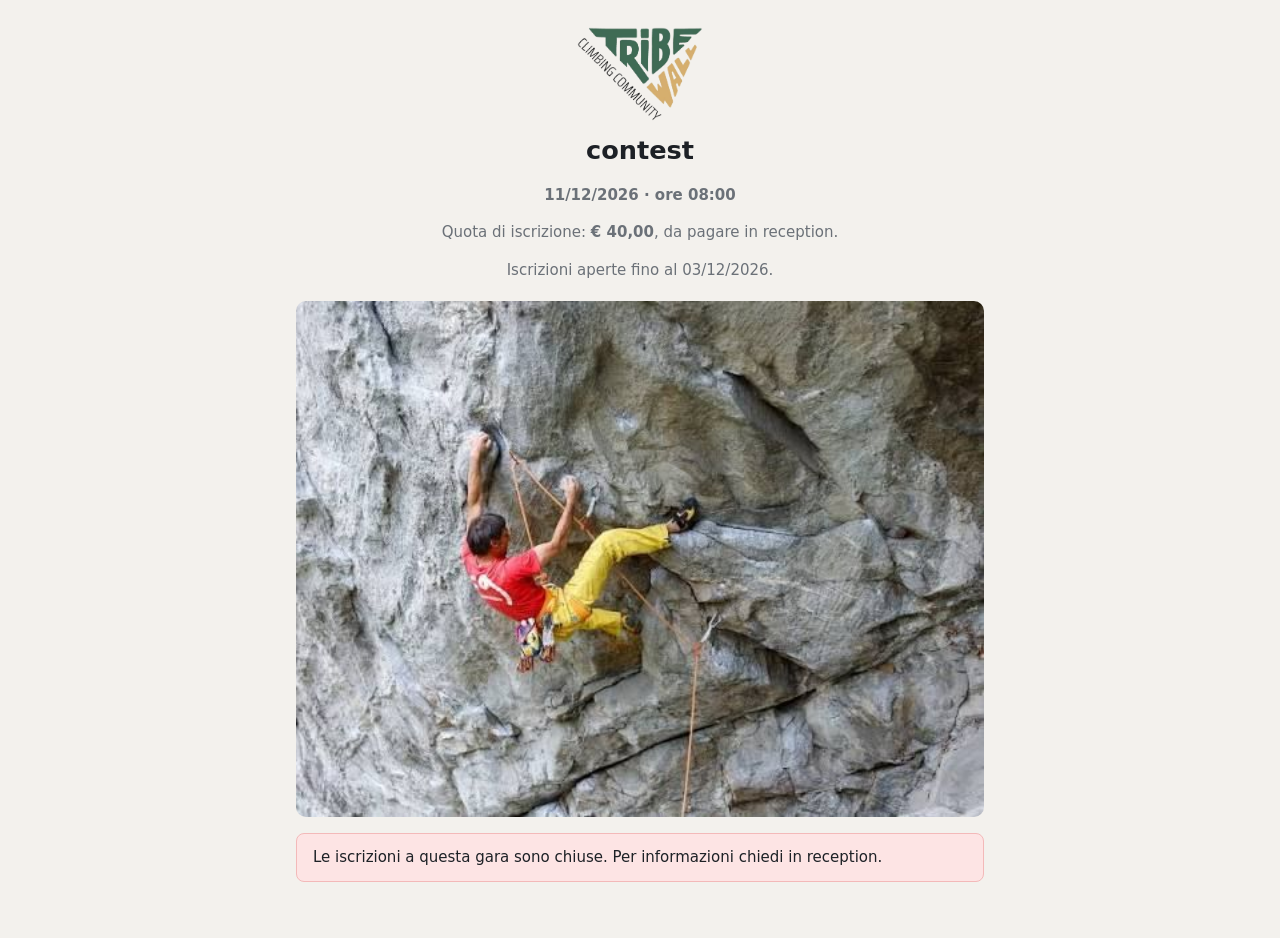
<file: gare/689e0087/index.html>
<!doctype html>
<html lang="it">
<head>
  <meta charset="utf-8">
  <meta name="viewport" content="width=device-width, initial-scale=1">
  <title>Iscrizione · contest · Tribe Wall</title>
  
  
  <link rel="icon" href="../../favicon.ico" sizes="16x16 24x24 32x32 48x48 64x64 256x256">
  
  <link rel="icon" type="image/png" sizes="32x32" href="../../icona-32.png">
  
  <link rel="icon" type="image/png" sizes="48x48" href="../../icona-48.png">
  
  <link rel="icon" type="image/png" sizes="64x64" href="../../icona-64.png">
  
  <link rel="icon" type="image/png" sizes="96x96" href="../../icona-96.png">
  
  <link rel="icon" type="image/png" sizes="128x128" href="../../icona-128.png">
  
  <link rel="icon" type="image/png" sizes="192x192" href="../../icona-192.png">
  
  <link rel="icon" type="image/png" sizes="256x256" href="../../icona-256.png">
  
  <link rel="apple-touch-icon" href="../../icona-180.png">
  
  <link rel="stylesheet" href="../../static/css/style.css">
</head>
<body class="public">
  
  
  

  <main class="narrow">
    
      
    
    
<header class="public-head">
  <img src="../../personalizza/logo.png" alt="Tribe Wall">
  <h1>contest</h1>
  <p><strong>11/12/2026 · ore 08:00</strong></p>
  <p>Quota di iscrizione: <strong>€ 40,00</strong>, da pagare in reception.</p>
  <p class="muted">Iscrizioni aperte fino al 03/12/2026.</p>
</header>
<img class="poster-public" src="locandina.jpg?v=1795607734" alt="Locandina di contest">


<p class="flash flash-error" id="tw-closed" hidden>Le iscrizioni a questa gara sono chiuse. Per informazioni chiedi in reception.</p>
<form class="card member-form" id="tw-signup" data-endpoint="https://formsubmit.co/ajax/salvatore.de.lucia2312@gmail.com" data-subject="Iscrizione online gara contest"
      data-until="2026-12-03">
  <input type="hidden" name="gara" value="689e0087">
  <div class="form-grid">
    <label>Nome *<input name="first_name" required autocomplete="given-name"></label>
    <label>Cognome *<input name="last_name" required autocomplete="family-name"></label>
    <label>Data di nascita *<input type="date" name="birth_date" required></label>
    <label>Codice fiscale<input name="tax_code" maxlength="16" autocapitalize="characters" placeholder="facoltativo"></label>
    <label>Email *<input type="email" name="email" required autocomplete="email"></label>
    <label>Telefono<input type="tel" name="phone" autocomplete="tel"></label>
    
    <label data-extra-label="Taglia maglia">Taglia maglia *
  
  
  <select name="x_q1" required><option value="">—</option><option >S</option><option >M</option><option >L</option><option >XL</option><option >XXL</option></select>
  
</label>
    
    <label data-extra-label="Forte?">Forte? *
  
  
  <select name="x_q2" required><option value="">—</option><option >Sì</option><option >No</option></select>
  
</label>
    
    <label class=span-2 data-extra-label="Residenza">Residenza
  
  
  <input name="x_q3" value="" maxlength="200" >
  
</label>
    
  </div>
  <p class="hint">Se sei già iscritto a Tribe Wall usa gli stessi dati che ci hai dato all'iscrizione: ti riconosciamo da soli.</p>
  <label class="check">
    <input type="checkbox" name="privacy_consent" value="1" required>
    <span>Ho letto l'<strong>informativa privacy</strong> e acconsento al trattamento dei miei dati personali ai sensi del Reg. UE 2016/679 (GDPR). *</span>
  </label>
  <p class="legal-links"><a href="../../static/documenti/privacy.pdf" target="_blank" rel="noopener">📄 Leggi l'informativa privacy</a></p>
  <div class="hp" aria-hidden="true"><label>Sito web<input name="_honey" tabindex="-1" autocomplete="off"></label></div>
  <p class="flash flash-error" id="tw-error" hidden></p>
  <div class="form-actions"><button class="btn btn-primary btn-block">Iscriviti alla gara</button></div>
  <p class="hint">* campi obbligatori. I dati vengono inviati a Tribe Wall tramite il servizio FormSubmit (formsubmit.co)
    e usati solo per l'iscrizione alla gara, come descritto nell'informativa privacy.</p>
</form>

  </main>
  
  <script src="../../static/js/documenti.js"></script>
  
<script>
(() => {
  const form = document.getElementById("tw-signup"), err = document.getElementById("tw-error");
  const today = new Date(Date.now() - new Date().getTimezoneOffset() * 60000).toISOString().slice(0, 10);
  if (form.dataset.until && today > form.dataset.until) {  // iscrizioni chiuse
    form.hidden = true;
    document.getElementById("tw-closed").hidden = false;
    return;
  }
  const button = form.querySelector(".form-actions button");
  const get = k => (form.elements[k] && form.elements[k].value || "").trim();
  form.addEventListener("submit", async e => {
    e.preventDefault();
    err.hidden = true;
    if (!form.reportValidity()) return;
    if (get("_honey")) { location.href = "grazie.html"; return; }  // campo trappola anti-spam
    const pairs = [...new FormData(form)].filter(([k]) => !k.startsWith("_"));
    const bytes = new TextEncoder().encode(JSON.stringify(pairs));
    let bin = "";
    bytes.forEach(b => bin += String.fromCharCode(b));
    const body = {
      _subject: `${form.dataset.subject} - ${get("first_name")} ${get("last_name")}`, _template: "table", _captcha: "false",
      "Gara": document.querySelector("h1").textContent, "Nome": get("first_name"), "Cognome": get("last_name"),
      "Data di nascita": get("birth_date"), "Email": get("email"), "Telefono": get("phone"),
      "Dati per il gestionale": "TWDATA:" + btoa(bin) + ":END",
    };
    // risposte alle domande in più anche in chiaro nell'email
    form.querySelectorAll("[data-extra-label]").forEach(l => { body[l.dataset.extraLabel] = l.querySelector("input, select").value; });
    button.disabled = true;
    button.textContent = "Invio in corso…";
    try {
      const r = await fetch(form.dataset.endpoint, {method: "POST", body: JSON.stringify(body),
        headers: {"Content-Type": "application/json", "Accept": "application/json"}});
      const j = await r.json().catch(() => ({}));
      if (!r.ok || String(j.success) === "false") throw new Error(j.message || `errore ${r.status}`);
      try { sessionStorage.setItem("tw_name", get("first_name")); } catch (x) {}
      location.href = "grazie.html";
    } catch (x) {
      err.textContent = `Invio non riuscito (${x.message}). Riprova tra qualche minuto o iscriviti in reception.`;
      err.hidden = false;
      button.disabled = false;
      button.textContent = "Iscriviti alla gara";
    }
  });
})();
</script>

</body>
</html>
</file>
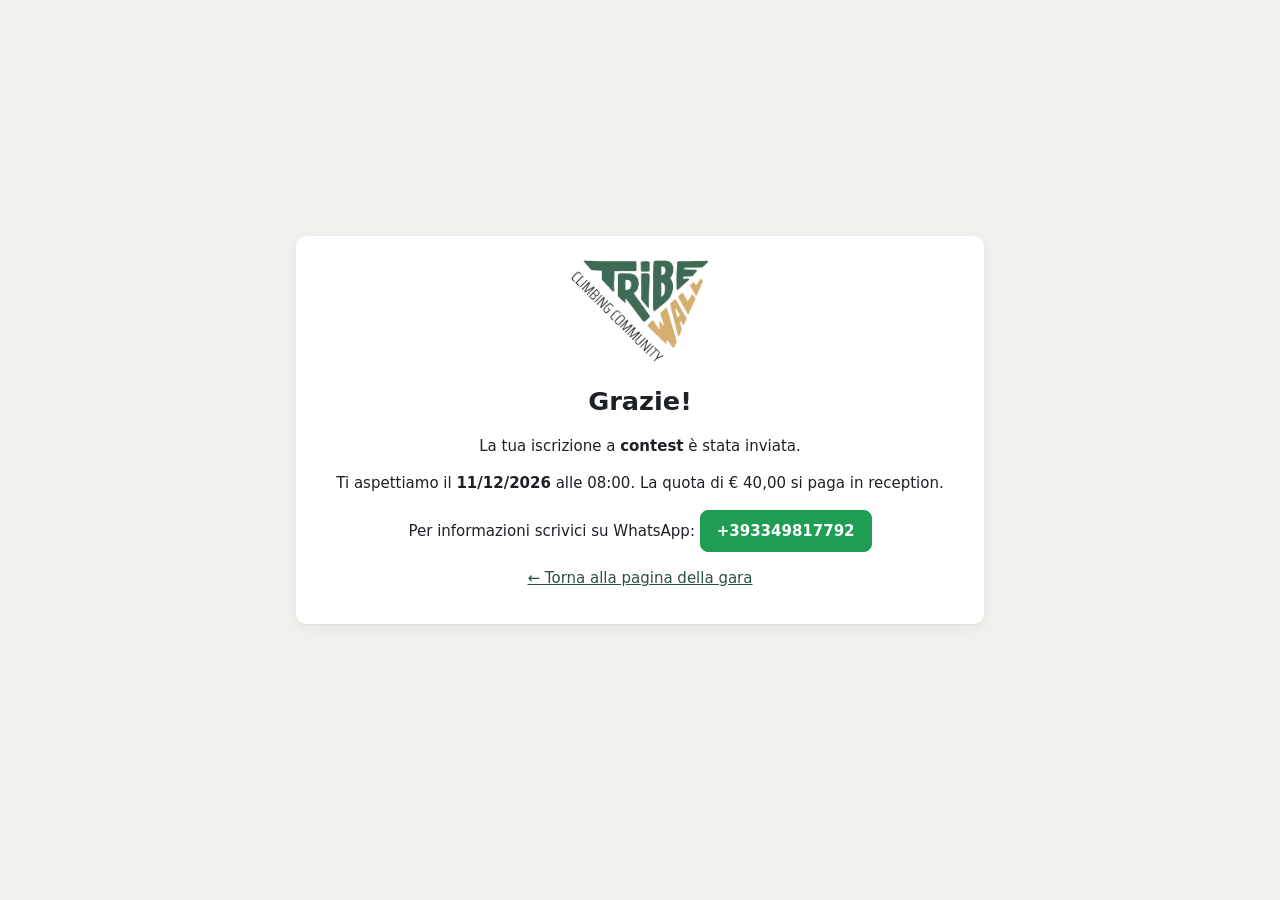
<file: gare/689e0087/grazie.html>
<!doctype html>
<html lang="it">
<head>
  <meta charset="utf-8">
  <meta name="viewport" content="width=device-width, initial-scale=1">
  <title>Iscrizione inviata · contest · Tribe Wall</title>
  
  
  <link rel="icon" href="../../favicon.ico" sizes="16x16 24x24 32x32 48x48 64x64 256x256">
  
  <link rel="icon" type="image/png" sizes="32x32" href="../../icona-32.png">
  
  <link rel="icon" type="image/png" sizes="48x48" href="../../icona-48.png">
  
  <link rel="icon" type="image/png" sizes="64x64" href="../../icona-64.png">
  
  <link rel="icon" type="image/png" sizes="96x96" href="../../icona-96.png">
  
  <link rel="icon" type="image/png" sizes="128x128" href="../../icona-128.png">
  
  <link rel="icon" type="image/png" sizes="192x192" href="../../icona-192.png">
  
  <link rel="icon" type="image/png" sizes="256x256" href="../../icona-256.png">
  
  <link rel="apple-touch-icon" href="../../icona-180.png">
  
  <link rel="stylesheet" href="../../static/css/style.css">
</head>
<body class="public">
  
  
  

  <main class="narrow center-page">
    
      
    
    
<div class="card done-card">
  <img class="login-logo" src="../../personalizza/logo.png" alt="Tribe Wall">
  <h1>Grazie<span id="tw-name"></span>!</h1>
  <script>try { const n = sessionStorage.getItem("tw_name"); if (n) document.getElementById("tw-name").textContent = " " + n; } catch (x) {}</script>
  <p>La tua iscrizione a <strong>contest</strong> è stata inviata.</p>
  <p>Ti aspettiamo il <strong>11/12/2026</strong> alle 08:00.
    La quota di € 40,00 si paga in reception.</p>
  <p>Per informazioni scrivici su WhatsApp:
     <a class="btn btn-whatsapp" href="https://wa.me/393349817792">+393349817792</a></p>
  <p><a href="index.html">← Torna alla pagina della gara</a></p>
</div>

  </main>
  
  <script src="../../static/js/documenti.js"></script>
  
</body>
</html>
</file>
<file: static/css/style.css>
/* Colori del marchio: da adattare quando arrivano i loghi definitivi */
:root {
  --brand: #3e6b55;
  --accent: #d6ad6c;
  --brand-dark: #2c4f3e;
  --ink: #1d2126;
  --bg: #f3f1ed;
  --surface: #ffffff;
  --muted: #6b7178;
  --line: #e2ded6;
  --ok: #1f9d55;
  --ok-bg: #e3f6eb;
  --warn: #8a6a00;
  --warn-strong: #f2c200;
  --warn-bg: #fff7c2;
  --err: #c62828;
  --err-bg: #fde4e4;
  --radius: 10px;
  --shadow: 0 1px 2px rgba(0,0,0,.05), 0 4px 14px rgba(0,0,0,.05);
}

* { box-sizing: border-box; }
[hidden] { display: none !important; }
html { -webkit-text-size-adjust: 100%; }
body {
  margin: 0;
  font: 15px/1.5 system-ui, -apple-system, "Segoe UI", Roboto, sans-serif;
  color: var(--ink);
  background: var(--bg);
}
a { color: var(--brand-dark); }
h1 { font-size: 1.6rem; margin: 0 0 .25rem; }
h2 { font-size: 1.05rem; margin: 0 0 .75rem; }
.muted { color: var(--muted); }
.small { font-size: .85rem; }
.mono { font-family: ui-monospace, Consolas, monospace; }
.upper { text-transform: uppercase; }
.text-danger { color: var(--err); font-weight: 600; }
.text-warning { color: var(--warn); font-weight: 600; }
.pre { white-space: pre-wrap; }
.right { text-align: right; }

/* --- layout --- */
.topbar {
  display: flex; align-items: center; gap: 1.5rem; flex-wrap: wrap;
  padding: .5rem 1.25rem; background: var(--surface); color: var(--ink);
  border-bottom: 3px solid var(--accent); box-shadow: var(--shadow);
}
.brand { display: flex; align-items: center; text-decoration: none; }
.brand img { height: 48px; width: auto; }
.brand span { position: absolute; left: -9999px; }  /* il nome Ã¨ giÃ  nel logo */
.topbar nav { display: flex; gap: .25rem; flex-wrap: wrap; }
.topbar .nav-side { margin-left: auto; }  /* solo Impostazioni ed Esci a destra */
.topbar nav a { color: var(--ink); text-decoration: none; padding: .45rem .75rem; border-radius: 8px; }
.topbar nav a:hover { background: #eef3f0; color: var(--brand-dark); }
.topbar nav a.active { background: var(--brand); color: #fff; font-weight: 600; }

.container { max-width: 1150px; margin: 0 auto; padding: 1.5rem 1rem 3rem; }
.container-wide { max-width: 1400px; margin: 0 auto; padding: 1.5rem 1rem; }
.container-full { padding: 1.5rem 1.25rem 3rem; }

/* --- panoramica generale --- */
.overview { display: grid; grid-template-columns: minmax(0, 5fr) minmax(0, 7fr); gap: 1rem; align-items: start; }
@media (max-width: 1000px) { .overview { grid-template-columns: 1fr; } }
.overview .grid-2 { grid-template-columns: repeat(auto-fit, minmax(min(100%, 320px), 1fr)); }
.today-head { display: flex; align-items: center; justify-content: space-between; gap: 1rem; margin-bottom: .5rem; }
.today-head h2 { margin: 0; }
.today-head input { width: auto; }
.today-count { font-size: 1.6rem; font-weight: 800; color: var(--brand-dark); }
.big-number { color: var(--muted); margin-bottom: .75rem; }
.big-number span { font-size: 2.6rem; font-weight: 800; color: var(--ink); line-height: 1; margin-right: .25rem; }

/* --- home: azioni rapide --- */
.quick-actions { display: grid; grid-template-columns: repeat(3, 1fr); gap: .6rem; margin-bottom: 1rem; }  /* 3 per fila */
@media (max-width: 600px) { .quick-actions { grid-template-columns: 1fr; } }
.quick {
  display: flex; align-items: center; justify-content: center; gap: .5rem; min-height: 54px; padding: .6rem .8rem;
  background: var(--surface); border: 1px solid var(--line); border-radius: 10px; box-shadow: var(--shadow);
  color: var(--ink); font: inherit; font-weight: 700; text-align: center; text-decoration: none; cursor: pointer;
}
.quick:hover { border-color: var(--brand); color: var(--brand-dark); }
.quick.active { background: var(--brand); border-color: var(--brand); color: #fff; }
.quick-alert { border-color: var(--warn-strong); background: var(--warn-bg); }
.quick-count { background: var(--warn-strong); color: #3d2f00; border-radius: 999px; padding: 0 .5rem; font-size: .85rem; }
body.sell-mode .scan-row input { outline: 3px solid var(--accent); }
.result-info { border-left-color: var(--brand); }
.result-info .result-title { font-size: 1.6rem; color: var(--brand-dark); }
.narrow { max-width: 720px; margin: 0 auto; padding: 1.5rem 1rem 3rem; }
.center-page { min-height: 100vh; display: flex; flex-direction: column; justify-content: center; }

.page-head { display: flex; align-items: flex-start; justify-content: space-between; gap: 1rem; flex-wrap: wrap; margin-bottom: 1.25rem; }
.page-head h1 { display: inline-block; margin-right: .5rem; }
.actions { display: flex; gap: .5rem; flex-wrap: wrap; align-items: center; }
.actions form { margin: 0; }

.card { background: var(--surface); border-radius: var(--radius); box-shadow: var(--shadow); padding: 1.25rem; margin-bottom: 1rem; }
.grid-2 { display: grid; grid-template-columns: repeat(auto-fit, minmax(min(100%, 440px), 1fr)); gap: 1rem; align-items: start; }
.grid-2 > .card { margin-bottom: 0; }
.grid-2 + .grid-2 { margin-top: 1rem; }

/* --- componenti --- */
.btn {
  display: inline-flex; align-items: center; justify-content: center; gap: .4rem;
  padding: .55rem 1rem; border: 1px solid var(--line); border-radius: 8px;
  background: var(--surface); color: var(--ink); font: inherit; font-weight: 600;
  text-decoration: none; cursor: pointer; white-space: nowrap;
}
.btn:hover { border-color: #c9c4ba; background: #faf9f7; }
.btn-primary { background: var(--brand); border-color: var(--brand); color: #fff; }
.btn-primary:hover { background: var(--brand-dark); border-color: var(--brand-dark); }
.btn-danger { color: var(--err); }
.btn-danger:hover { background: var(--err-bg); border-color: var(--err); }
.btn-small { padding: .3rem .7rem; font-size: .85rem; }
.btn-block { width: 100%; padding: .8rem; font-size: 1.05rem; }
.link-btn { background: none; border: 0; padding: 0; color: var(--muted); font: inherit; font-size: .85rem; cursor: pointer; text-decoration: underline; }
.link-btn:hover { color: var(--err); }

.flashes { margin-bottom: 1rem; }
.flash { padding: .75rem 1rem; border-radius: 8px; margin-bottom: .5rem; border: 1px solid transparent; }
.flash ul { margin: .25rem 0 0; padding-left: 1.2rem; }
.flash-success { background: var(--ok-bg); border-color: #b7e3c8; }
.flash-error { background: var(--err-bg); border-color: #f3b9b9; }
.flash-warn { background: var(--warn-bg); border-color: var(--warn-strong); }
.banner {
  display: flex; align-items: center; justify-content: space-between; gap: 1rem; flex-wrap: wrap;
  background: var(--warn-bg); border: 1px solid #ecd36a; border-radius: var(--radius); padding: 1rem 1.25rem; margin-bottom: 1rem;
}
.banner form { margin: 0; }

.badge { display: inline-block; padding: .15rem .6rem; border-radius: 999px; font-size: .8rem; font-weight: 700; vertical-align: middle; }
.badge-abbonamento { background: var(--ok-bg); color: var(--ok); }
.badge-carnet { background: #e2efff; color: #1d5fbf; }
.badge-corso { background: #f1e9d8; color: #7a5a1c; }
.badge-registrato { background: #eceae6; color: #555; }
.badge-pending { background: var(--warn-bg); color: var(--warn); }
.badge-minor { background: #f1e6ff; color: #6b32b3; }
.count { display: inline-block; min-width: 1.6em; padding: 0 .45rem; border-radius: 999px; background: var(--line); font-size: .8rem; text-align: center; vertical-align: middle; }

.outcome { font-size: .8rem; font-weight: 600; padding: .1rem .5rem; border-radius: 6px; white-space: nowrap; }
.outcome-abbonamento, .outcome-corso, .outcome-carnet, .outcome-rientro, .outcome-singolo, .outcome-ospite { background: var(--ok-bg); color: var(--ok); }
.outcome-senza_titolo, .outcome-da_confermare { background: var(--warn-bg); color: var(--warn); }
.outcome-card_sconosciuta { background: var(--err-bg); color: var(--err); }
.chips { display: flex; gap: .5rem; flex-wrap: wrap; margin-bottom: 1rem; }
.chips .outcome { font-size: .9rem; padding: .3rem .7rem; }
.overview .chips { flex: none; align-items: flex-start; }

.stats { display: grid; grid-template-columns: repeat(auto-fit, minmax(170px, 1fr)); gap: 1rem; margin-bottom: 1rem; }
.stat { background: var(--surface); border-radius: var(--radius); box-shadow: var(--shadow); padding: 1rem 1.25rem; text-decoration: none; color: var(--muted); display: flex; flex-direction: column; }
.stat:hover { outline: 2px solid var(--brand); }
.stat-num { font-size: 2rem; font-weight: 800; color: var(--ink); line-height: 1.1; }

.list { list-style: none; margin: 0; padding: 0; }
.list li { display: flex; justify-content: space-between; gap: .75rem; align-items: center; padding: .5rem 0; border-bottom: 1px solid var(--line); }
.list li:last-child { border-bottom: 0; }

.dl { display: grid; grid-template-columns: max-content 1fr; gap: .4rem 1rem; margin: 0; }
.dl dt { color: var(--muted); }
.dl dd { margin: 0; }

.table-wrap { overflow-x: auto; background: var(--surface); border-radius: var(--radius); box-shadow: var(--shadow); }
.table { width: 100%; border-collapse: collapse; }
.table th, .table td { text-align: left; padding: .65rem .9rem; border-bottom: 1px solid var(--line); vertical-align: middle; }
.table th { font-size: .8rem; text-transform: uppercase; letter-spacing: .04em; color: var(--muted); background: #faf9f7; }
.table.compact th, .table.compact td { padding: .45rem .5rem; }
.table tr.clickable { cursor: pointer; }
.table tr.clickable:hover td { background: #fbf7f3; }
.table tr.row-active td { background: #f3fbf6; }
.table form { margin: 0; }
.adjust { display: flex; align-items: center; gap: .35rem; white-space: nowrap; }
.adjust input { width: 4.2em; padding: .2rem .35rem; }

/* --- form --- */
input, select, textarea {
  width: 100%; padding: .55rem .7rem; border: 1px solid #cfcac1; border-radius: 8px;
  font: inherit; background: #fff; color: var(--ink);
}
input:focus, select:focus, textarea:focus { outline: 2px solid var(--brand); outline-offset: -1px; border-color: var(--brand); }
label { display: flex; flex-direction: column; gap: .25rem; font-size: .9rem; font-weight: 600; }
.form-grid { display: grid; grid-template-columns: repeat(auto-fit, minmax(min(100%, 220px), 1fr)); gap: .8rem 1rem; }
.form-grid .span-2 { grid-column: span 2; }
@media (max-width: 520px) { .form-grid .span-2 { grid-column: auto; } }
.align-end { display: flex; align-items: flex-end; }
.stack { display: flex; flex-direction: column; gap: .8rem; align-items: stretch; }
.stack .btn { align-self: flex-start; }
.inline { display: inline; }
.inline-form input { width: auto; }
.hint { font-size: .85rem; color: var(--muted); margin: .5rem 0 0; font-weight: normal; }
fieldset { border: 0; padding: 0; margin: 0 0 1.5rem; }
legend { font-weight: 800; font-size: 1.05rem; padding: 0; margin-bottom: .75rem; }
fieldset.highlight { background: #fff7ef; outline: 2px solid #f6c9ad; border-radius: 8px; padding: .75rem; }
.check { flex-direction: row; align-items: flex-start; gap: .6rem; font-weight: normal; margin: .5rem 0 .25rem; }
.check input { width: 1.2rem; height: 1.2rem; flex: none; margin-top: .15rem; accent-color: var(--brand); }
.legal { margin: 0 0 .75rem 1.8rem; font-size: .85rem; color: var(--muted); }
.legal summary { cursor: pointer; }
.form-actions { display: flex; gap: .5rem; flex-wrap: wrap; }
.hp { position: absolute; left: -9999px; width: 1px; height: 1px; overflow: hidden; }
.filters { display: flex; gap: .5rem; margin-bottom: 1rem; flex-wrap: wrap; }
.filters input { flex: 1 1 280px; }
.filters select { flex: 0 0 200px; }

.barcode-box { background: #fff; border: 1px dashed var(--line); border-radius: 8px; padding: .75rem; text-align: center; margin-bottom: .75rem; }
.barcode-box img { max-width: 100%; height: 110px; }
.pdf-frame { width: 100%; height: 80vh; border: 0; border-radius: var(--radius); box-shadow: var(--shadow); background: #fff; }

/* --- login / pagine pubbliche --- */
.login-card, .done-card { text-align: center; }
.login-card form { text-align: left; display: flex; flex-direction: column; gap: 1rem; margin-top: 1rem; }
.login-logo { max-height: 110px; max-width: 70%; margin: 0 auto 1rem; display: block; }
.public-head { text-align: center; margin-bottom: 1.25rem; }
.public-head img { max-height: 100px; max-width: 70%; }
.public-head p { color: var(--muted); }

/* --- ingresso --- */
.checkin-layout { display: grid; grid-template-columns: minmax(0, 1fr) 360px; gap: 1.25rem; align-items: start; }
@media (max-width: 900px) { .checkin-layout { grid-template-columns: 1fr; } }
.scan-form { margin-bottom: 1rem; }
.scan-form label { font-size: 1rem; margin-bottom: .4rem; }
.scan-row { display: flex; gap: .5rem; }
.scan-row input { font-size: 1.4rem; padding: .7rem 1rem; font-family: ui-monospace, Consolas, monospace; }
.result {
  border-radius: 14px; padding: 2rem; min-height: 280px; box-shadow: var(--shadow);
  background: var(--surface); border-left: 14px solid var(--line); transition: background .15s;
}
.result-title { font-size: 2.2rem; font-weight: 800; line-height: 1.15; }
.result-name { font-size: 1.6rem; font-weight: 700; margin-top: .5rem; }
.result-name a { color: inherit; }
.result-name .mono { font-size: 1rem; color: var(--muted); }
.result-msg { font-size: 1.2rem; margin-top: .5rem; }
.result-actions { display: flex; gap: .5rem; flex-wrap: wrap; margin-top: 1.25rem; }
.alert-line { margin-top: .75rem; padding: .5rem .8rem; border-radius: 8px; background: var(--warn-bg); color: #6b5200; border: 1px solid #ecd36a; font-weight: 700; font-size: 1.05rem; }
.result-idle .result-title { color: var(--muted); }
.result-ok { background: var(--ok-bg); border-left-color: var(--ok); }
.result-ok .result-title { color: var(--ok); }
.result-ok.has-alerts { border-left-color: var(--warn-strong); }
.result-warning { background: var(--warn-bg); border-left-color: var(--warn-strong); }
.result-warning .alert-line { background: #fff; }
.result-warning .result-title { color: var(--warn); }
.result-error { background: var(--err-bg); border-left-color: var(--err); }
.result-error .result-title { color: var(--err); }
.result-search { border-left-color: #1d5fbf; }
.result-search .result-title { font-size: 1.5rem; }
.matches { list-style: none; padding: 0; margin: 1rem 0 0; display: flex; flex-direction: column; gap: .5rem; }
.matches li { display: flex; align-items: center; gap: .75rem; flex-wrap: wrap; }
.recent li { font-size: .9rem; }
.sold-line { margin-top: .5rem; font-weight: 700; color: var(--ok); }
.sell { margin-top: 1.25rem; background: rgba(255,255,255,.7); border: 1px solid var(--line); border-radius: 10px; padding: .6rem 1rem; }
.sell summary { cursor: pointer; font-weight: 700; }
.sell-form { display: grid; grid-template-columns: repeat(auto-fit, minmax(150px, 1fr)); gap: .75rem; align-items: end; margin-top: .75rem; }
label[hidden] { display: none; }

/* --- incassi --- */
.lock-card { max-width: 420px; margin: 3rem auto; text-align: center; }
.lock-card form { text-align: left; display: flex; flex-direction: column; gap: .8rem; margin-top: 1rem; }
.tabs { display: flex; gap: .25rem; }
.tabs a { padding: .45rem .9rem; border-radius: 8px; text-decoration: none; color: var(--ink); border: 1px solid var(--line); background: var(--surface); }
.tabs a.active { background: var(--brand); border-color: var(--brand); color: #fff; }
.money { font-variant-numeric: tabular-nums; text-align: right; white-space: nowrap; }
.table tfoot td { font-weight: 800; border-top: 2px solid var(--ink); }
.stat-money .stat-num { font-size: 1.6rem; }
.section-title { margin: 1.25rem 0 .6rem; font-size: 1rem; text-transform: uppercase; letter-spacing: .05em; color: var(--muted); }
.stat-main { border-left: 4px solid var(--brand); }
.guest-form { display: flex; flex-wrap: wrap; gap: .75rem; align-items: flex-end; margin-top: 1rem; }
.guest-form .guest-name { flex: 1 1 260px; }
.guest-form [name=people] { width: 5em; }
.guest-form [name=price] { width: 7em; }

/* --- pagine a schermo fisso: nessuna barra di scorrimento laterale della pagina.
       Il menu resta fermo; scorrono solo le sezioni marcate .scroll / le colonne .cols --- */
body.app-fixed { height: 100vh; overflow: hidden; display: flex; flex-direction: column; }
body.app-fixed > main { flex: 1; min-height: 0; width: 100%; display: flex; flex-direction: column; overflow: hidden; padding-bottom: 1rem; }
body.app-fixed .fill { flex: 1; min-height: 0; }
body.app-fixed .scroll { overflow-y: auto; min-height: 0; }
body.app-fixed .flex-col { display: flex; flex-direction: column; min-height: 0; }
.cols { display: grid; gap: 1rem; align-items: start; }
.cols-2 { grid-template-columns: repeat(2, minmax(0, 1fr)); }
.cols-3 { grid-template-columns: repeat(3, minmax(0, 1fr)); }
.cols > .col > .card:last-child { margin-bottom: 0; }
body.app-fixed .cols { height: 100%; align-items: stretch; }
body.app-fixed .cols > .col { overflow-y: auto; min-height: 0; padding-right: .25rem; }
body.app-fixed .flashes { flex: none; }
/* intestazione delle tabelle ferma mentre scorrono le righe */
body.app-fixed .scroll .table thead th { position: sticky; top: 0; z-index: 1; }

/* home */
body.app-fixed .checkin-layout { height: 100%; }
body.app-fixed .checkin-layout > section { height: 100%; min-height: 0; overflow-y: auto; }
body.app-fixed .checkin-layout > aside { height: 100%; min-height: 0; margin-bottom: 0; display: flex; flex-direction: column; }
body.app-fixed .recent { flex: 1; min-height: 0; overflow-y: auto; margin-bottom: .5rem; padding-right: .25rem; }

/* schermi piccoli: si torna allo scorrimento normale, altrimenti i contenuti resterebbero tagliati */
@media (max-width: 1000px), (max-height: 760px) {
  body.app-fixed { height: auto; overflow: visible; display: block; }
  body.app-fixed > main { display: block; overflow: visible; }
  body.app-fixed .cols, body.app-fixed .checkin-layout,
  body.app-fixed .checkin-layout > section, body.app-fixed .checkin-layout > aside { height: auto; }
  body.app-fixed .recent { max-height: 50vh; }
  .cols-2, .cols-3 { grid-template-columns: 1fr; }
}

/* panoramica generale */
body.app-fixed .overview { height: 100%; align-items: stretch; }
body.app-fixed .overview > * { min-height: 0; }
body.app-fixed .overview > .card { margin-bottom: 0; }
body.app-fixed .overview > .scroll { padding-right: .25rem; }
@media (max-width: 1000px), (max-height: 760px) { body.app-fixed .overview { height: auto; } }

/* moduli lunghi su piÃ¹ colonne (nuovo socio / modifica) */
.form-cols { columns: 3 300px; column-gap: 2rem; }
.form-cols fieldset { break-inside: avoid; }
body.app-fixed .member-form { margin-bottom: 0; }
body.app-fixed .member-form .form-actions { padding-top: .75rem; border-top: 1px solid var(--line); }
body.app-fixed .pdf-frame { height: auto; min-height: 0; }
body.app-fixed .table-wrap.scroll { margin-bottom: 0; }
/* con le colonne affiancate conviene sfruttare la larghezza dello schermo */
body.app-fixed > main.container { max-width: 1680px; }
.doc-image { overflow: auto; text-align: center; background: var(--surface); border-radius: var(--radius); box-shadow: var(--shadow); padding: 1rem; }
.doc-image img { max-width: 100%; height: auto; }

/* scheda socio: 4 colonne compatte, scorre solo "Ultimi ingressi" */
.member-cols { grid-template-columns: repeat(3, minmax(0, 1fr)) minmax(0, 1.15fr); }
.member-cols .card { padding: .9rem 1rem; margin-bottom: .75rem; }
.member-cols h2 { margin-bottom: .55rem; font-size: 1rem; }
.member-cols .form-grid { gap: .5rem .75rem; grid-template-columns: repeat(2, minmax(0, 1fr)); }
.member-cols .form-grid .span-2 { grid-column: span 2; }
.member-cols label { font-size: .85rem; }
.member-cols input, .member-cols select { padding: .42rem .6rem; }
.member-cols .btn { padding: .45rem .85rem; }
.member-cols .dl { gap: .2rem .9rem; font-size: .92rem; }
.member-cols .barcode-box { padding: .5rem; margin-bottom: .6rem; }
.member-cols .barcode-box img { height: 84px; }
.member-cols .list li { padding: .4rem 0; }
.member-cols .history li { gap: .5rem; }
.member-cols .history .adjust input { width: 3.6em; }
.member-cols .hint, .member-cols .legal { font-size: .8rem; }
.member-cols > .col:last-child { display: flex; flex-direction: column; }
.member-cols .entries-card { display: flex; flex-direction: column; flex: 1; min-height: 220px; margin-bottom: 0; }
.member-cols .entries-card .list { flex: 1; min-height: 0; }
@media (max-width: 1400px) { .member-cols { grid-template-columns: repeat(2, minmax(0, 1fr)); } }
@media (max-width: 1000px), (max-height: 760px) { .member-cols { grid-template-columns: 1fr; } .member-cols .entries-card .list { max-height: 50vh; } }

.demo-banner { flex: none; background: var(--accent); color: #3d2f00; text-align: center; font-weight: 800; font-size: .8rem; letter-spacing: .12em; padding: .2rem; }
/* pagine con piÃ¹ blocchi uno sotto l'altro (es. Incassi): scorre tutto il contenuto sotto il titolo */
body.app-fixed .page-body { padding-right: .5rem; }
body.app-fixed .page-body .section-title:first-of-type { margin-top: 0; }
body.app-fixed .page-body { overflow-x: auto; }
body.app-fixed .page-body .table-wrap { overflow: visible; }

.danger-banner {
  margin: .9rem 0 .4rem; padding: .85rem 1.2rem; border-radius: 10px;
  background: var(--err); color: #fff; font-size: 1.35rem; font-weight: 800; text-align: center; letter-spacing: .02em;
}

.card-footer { display: flex; align-items: center; justify-content: space-between; gap: .75rem; flex-wrap: wrap;
  margin-top: 1rem; padding-top: 1rem; border-top: 1px solid var(--line); }
.hint.hint-top { margin: -.4rem 0 .75rem; }

.single-form { align-items: flex-end; }
.single-form .single-price { width: 9em; }
.btn-big { padding: .8rem 1.6rem; font-size: 1.1rem; }

/* scheda socio: nella 3Âª colonna i Documenti occupano lo spazio rimasto; scorre solo l'elenco, il modulo resta visibile */
.member-cols > .col:nth-child(3) { display: flex; flex-direction: column; }
.member-cols .docs-card { display: flex; flex-direction: column; flex: 1 1 0; margin-bottom: 0; }
.member-cols .docs-card .list { flex: 1 1 0; min-height: 90px; }
.member-cols .docs-card form { flex: none; }

/* email ai soci */
.recipients-count { font-weight: 600; color: var(--brand); margin: .25rem 0 1rem; }
.email-history li { display: block; }
.email-history summary { cursor: pointer; display: flex; flex-direction: column; gap: .1rem; }
.email-history .email-body { white-space: pre-wrap; margin: .5rem 0 .25rem; padding: .75rem; background: var(--bg); border-radius: 8px; font-size: .92rem; }

/* contatti: scelta del canale e lista WhatsApp */
.segmented { display: inline-flex; border: 1px solid var(--line); border-radius: 999px; padding: 3px; margin-bottom: 1rem; background: var(--bg); }
.segmented label { flex-direction: row; font-weight: 600; cursor: pointer; }
.segmented input { position: absolute; opacity: 0; pointer-events: none; }
.segmented span { padding: .4rem 1.2rem; border-radius: 999px; }
.segmented input:checked + span { background: var(--brand); color: #fff; }
.segmented input:focus-visible + span { outline: 2px solid var(--accent); }
.btn-whatsapp { background: #1f9d55; border-color: #1f9d55; color: #fff; }
.btn-whatsapp:hover { background: #17824a; color: #fff; }
.wa-list li.done > span { color: var(--muted); text-decoration: line-through; }
.wa-list li.done .btn-whatsapp { background: var(--surface); color: var(--ok); }
.channel { display: inline-block; font-size: .72rem; font-weight: 700; text-transform: uppercase; letter-spacing: .03em; padding: .05rem .4rem; border-radius: 4px; margin-right: .35rem; background: var(--bg); color: var(--brand); }
.channel-whatsapp { background: var(--ok-bg); color: var(--ok); }
.recipients-count.text-danger { color: var(--err); }
.btn:disabled { opacity: .45; cursor: not-allowed; }

/* pagine che scorrono per intero (impostazioni): menu fermo in alto, una sola barra per tutta la pagina */
body.app-fixed.page-scroll { height: auto; overflow: visible; display: block; }
body.app-fixed.page-scroll > main { display: block; overflow: visible; }
body.app-fixed.page-scroll > header { position: sticky; top: 0; z-index: 20; }
body.app-fixed.page-scroll .cols { height: auto; align-items: start; }
body.app-fixed.page-scroll .cols > .col { overflow: visible; padding-right: 0; }

/* giorni di lezione dei corsi */
.weekdays { border: 0; padding: 0; margin: 0; display: flex; flex-wrap: wrap; gap: .4rem; }
.weekdays legend { font-size: .9rem; font-weight: 600; margin-bottom: .35rem; padding: 0; }
.weekdays .day { flex-direction: row; cursor: pointer; position: relative; }
.weekdays .day input { position: absolute; opacity: 0; pointer-events: none; }
.weekdays .day span { display: inline-block; min-width: 3.2rem; text-align: center; padding: .4rem .6rem; border: 1px solid var(--line); border-radius: 8px; background: var(--surface); font-weight: 600; }
.weekdays .day input:checked + span { background: var(--brand); border-color: var(--brand); color: #fff; }
.weekdays .day input:focus-visible + span { outline: 2px solid var(--accent); }
.weekdays .hint { flex-basis: 100%; margin: .25rem 0 0; }

/* listino carnet nelle impostazioni */
.carnet-prices .label { display: block; font-size: .9rem; font-weight: 600; margin-bottom: .25rem; }
.carnet-prices .table td { padding: .25rem .5rem .25rem 0; border: 0; }
.carnet-prices .table th { padding-left: 0; }
.carnet-prices .hint { margin: .25rem 0 0; }

/* spese */
.expenses-grid { display: grid; grid-template-columns: minmax(0, 3fr) minmax(0, 2fr); gap: 1rem; align-items: start; margin-top: 1rem; }
.expenses-grid .card { margin-bottom: 0; }
.stat-negative { border-left-color: var(--err); }
.stat-negative .stat-num { color: var(--err); }
@media (max-width: 1000px) { .expenses-grid { grid-template-columns: 1fr; } }

/* finestrella "Aggiungi spesa" */
.tabs .add-expense { margin-left: .75rem; }
.dialog { border: 0; border-radius: var(--radius); padding: 1.25rem 1.5rem; width: min(560px, calc(100vw - 32px)); box-shadow: 0 10px 40px rgba(0,0,0,.25); }
.dialog::backdrop { background: rgba(20, 30, 25, .45); }
.dialog { overflow-x: hidden; }
.time-pick { display: flex; align-items: center; gap: .35rem; }
.time-pick select { flex: 1; min-width: 0; }
.time-pick span { font-weight: 700; }
.dialog-head { display: flex; justify-content: space-between; align-items: center; margin-bottom: .75rem; }
.dialog-head h2 { margin: 0; }
.dialog-head .link-btn { font-size: 1.2rem; text-decoration: none; }

/* pulsante Â«ChiudiÂ» nei riquadri della Home che non si chiudono da soli */
.result { position: relative; }
.result-close { position: absolute; top: 1rem; right: 1rem; border: 1px solid var(--line); background: var(--surface);
  border-radius: 8px; padding: .4rem .8rem; font: inherit; font-weight: 600; color: var(--muted); cursor: pointer; }
.result-close:hover { color: var(--ink); border-color: var(--muted); }
.result-close + .result-title { padding-right: 7.5rem; }

/* licenza: avviso quando il PC non Ã¨ collegato a internet */
.license-banner { flex: none; background: var(--warn-bg); border-bottom: 2px solid var(--warn-strong); text-align: center; font-size: .9rem; padding: .35rem 1rem; }
.license-box { max-width: 560px; margin: 4rem auto; text-align: center; }
.license-box .actions { display: flex; gap: .75rem; justify-content: center; flex-wrap: wrap; margin-top: 1.5rem; }

/* tariffe e sconti nelle vendite */
.check-inline { flex-direction: row; align-items: center; gap: .4rem; font-weight: normal; white-space: nowrap; padding-bottom: .55rem; }
.check-inline input { width: 1.1rem; height: 1.1rem; accent-color: var(--brand); }
.single-form { flex-wrap: wrap; }
/* documenti (regolamento, esonero, privacy) nel modulo di iscrizione */
.legal-links { display: flex; flex-direction: column; gap: .3rem; margin: 0 0 .75rem 1.8rem; font-size: .9rem; }
/* nuovo socio: lettura della tessera FASI */
.fasi-scan { margin-bottom: 1rem; }
.fasi-scan-row { display: flex; gap: .75rem; align-items: flex-end; }
.fasi-scan-row .fill { flex: 1; }
.fasi-result { margin-top: .75rem; padding: .6rem .9rem; border-radius: 8px; border: 1px solid var(--line, #ddd); }

/* tariffe dell'ingresso singolo: caselle sempre visibili */
.chips { display: flex; flex-wrap: wrap; gap: .4rem; flex-basis: 100%; }
.chip { flex-direction: row; align-items: center; gap: 0; font-weight: 600; font-size: .9rem; cursor: pointer; }
.chip input { position: absolute; opacity: 0; pointer-events: none; }
.chip span { padding: .45rem .8rem; border: 1.5px solid var(--line, #ccc); border-radius: 999px; background: #fff; }
.chip input:checked + span { background: var(--brand); border-color: var(--brand); color: #fff; }
.chip input:focus-visible + span { outline: 2px solid var(--brand); outline-offset: 2px; }
.chip-extra input:checked + span { background: var(--accent, #f5c400); border-color: var(--accent, #f5c400); color: #3d2f00; }
/* agevolazione del socio nel riquadro della Home */
.discount-line { display: inline-block; margin: .5rem 0; padding: .3rem .8rem; border-radius: 8px; font-weight: 700;
  background: #e7f0ff; color: #12408a; border: 1px solid #b8cff5; }
.discount-line.discount-expired { background: var(--warn-bg); color: inherit; border-color: var(--warn-strong); }

/* attivitÃ  outdoor */
.outdoor-head { display: flex; justify-content: space-between; align-items: flex-start; gap: 1rem; }
.outdoor-head h2 { margin-bottom: .25rem; }
.outdoor-add { display: flex; gap: .75rem; align-items: flex-end; flex-wrap: wrap; margin-top: .75rem; }
.outdoor-add .fill { flex: 1 1 240px; }
.outdoor-add [name=price] { width: 8em; }
.outdoor-delete { margin-top: .75rem; text-align: right; }
.outdoor-past { opacity: .7; }
.outdoor-edit { margin-top: .75rem; }
.outdoor-edit summary { cursor: pointer; color: var(--muted); font-size: .9em; }
.outdoor-edit .form-grid { margin-top: .75rem; }
.outdoor-section { margin-top: 1.5rem; }
/* pagina Corsi e scheda del corso: due colonne allineate riga per riga, una sola barra di scorrimento */
.course-grid { display: grid; grid-template-columns: repeat(2, minmax(0, 1fr)); gap: 1rem; align-items: start; padding-right: .25rem; }
.course-grid > * { min-width: 0; }
.course-grid > .card, .course-grid > * > .card:last-child { margin-bottom: 0; }
.course-grid > .span-all { grid-column: 1 / -1; }
.course-grid .page-head { margin-top: 0; }
#outdoor { scroll-margin-top: .25rem; }
@media (max-width: 1000px) { .course-grid { grid-template-columns: 1fr; } }
.poster-thumb { display: block; max-width: 100%; max-height: 360px; border-radius: 8px; border: 1px solid var(--line, #ddd); margin: .5rem 0; }
.poster-public { display: block; width: 100%; border-radius: 10px; margin: 0 0 1rem; }
.back-link { text-decoration: none; color: var(--muted); margin-right: .2rem; }
.back-link:hover { color: var(--brand); }
.quota-form { display: flex; flex-wrap: wrap; align-items: center; gap: .25rem .75rem; margin-top: .25rem; }
.quota-form label { display: inline-flex; flex-direction: row; align-items: center; gap: .4rem; margin: 0; font-weight: normal; }
.quota-form input[type=date] { width: auto; }
.quota-form { margin-top: .5rem; }

/* calendario settimanale */
.cal-card { padding: 0; overflow: auto; }
.cal { --h: 3.2rem; display: grid; grid-template-columns: 3.5rem repeat(7, minmax(7.5rem, 1fr)); min-width: 60rem; }
.cal-head { position: sticky; top: 0; z-index: 3; background: var(--surface); border-bottom: 1px solid var(--line);
  border-left: 1px solid var(--line); padding: .5rem .5rem .4rem; min-height: 3.6rem; display: flex; flex-direction: column; gap: .25rem; }
.cal-corner { border-left: 0; }
.cal-head .cal-date { font-weight: 800; }
.cal-head .cal-date span { font-weight: 400; color: var(--muted); }
.cal-head.cal-today { background: #eef5f0; }
.cal-head.cal-today .cal-date { color: var(--brand); }
.cal-head.cal-holiday { background: #fbeaea; }
.cal-festivo { align-self: flex-start; background: var(--err); color: #fff; font-weight: 800; font-size: .75rem; letter-spacing: .05em;
  text-transform: uppercase; padding: .1rem .5rem; border-radius: 999px; }
.cal-chip { display: block; font-size: .75rem; padding: .15rem .4rem; border-radius: 6px; background: #f1ede6; color: var(--ink);
  text-decoration: none; white-space: nowrap; overflow: hidden; text-overflow: ellipsis; }
.cal-chip.cal-trip { background: #fdf0d8; }
.cal-hours div { height: var(--h); font-size: .75rem; color: var(--muted); text-align: right; padding: .1rem .4rem 0 0; }
.cal-day { position: relative; border-left: 1px solid var(--line); height: calc(var(--h) * var(--rows));
  background: repeating-linear-gradient(to bottom, transparent 0, transparent calc(var(--h) - 1px), var(--line) calc(var(--h) - 1px), var(--line) var(--h)); }
.cal-day.cal-today { background-color: #f6faf7; }
.cal-day.cal-holiday { background-color: #fbeaea; }
.cal-holiday-label { position: absolute; inset: 0; display: flex; align-items: center; justify-content: center;
  writing-mode: vertical-rl; transform: rotate(180deg); font-size: 1.6rem; font-weight: 800; letter-spacing: .3em; color: #e3a3a3; }
.cal-ev { position: absolute; border-radius: 6px; padding: .25rem .4rem; font-size: .8rem; line-height: 1.25; color: #fff;
  text-decoration: none; overflow: hidden; box-shadow: 0 1px 2px rgba(0,0,0,.15); border: 1px solid rgba(255,255,255,.6); }
.cal-ev:hover { filter: brightness(1.08); color: #fff; }
.cal-ev strong { display: block; }
.cal-ev span { display: block; opacity: .9; }
.cal-c0 { background: #3e6b55; } .cal-c1 { background: #c27c2c; } .cal-c2 { background: #3d6fa8; } .cal-c3 { background: #a6455c; }
.cal-c4 { background: #6b5aa8; } .cal-c5 { background: #2e8a8a; } .cal-c6 { background: #8a6d3b; } .cal-c7 { background: #5f7d2e; }
.cal-nav { display: flex; gap: .5rem; flex-wrap: wrap; align-items: center; }
.cal-head .cal-date { display: flex; justify-content: space-between; align-items: center; gap: .25rem; }
.cal-add { border: 1px solid var(--line); background: var(--surface); color: var(--brand); border-radius: 6px; width: 1.6rem; height: 1.6rem;
  font: inherit; font-weight: 800; line-height: 1; cursor: pointer; flex: none; }
.cal-add:hover { background: var(--brand); color: #fff; border-color: var(--brand); }
button.cal-ev, button.cal-chip { font: inherit; text-align: left; cursor: pointer; }
button.cal-ev { font-size: .8rem; }
.cal-impegno { border-style: dashed; }
.cal-chip.cal-impegno { color: #fff; border: 0; width: 100%; }
/* scelta del colore (corsi e impegni) */
.color-pick { border: 0; padding: 0; margin: 0; display: flex; flex-wrap: wrap; gap: .4rem; align-items: center; }
.color-pick legend { font-size: .9rem; font-weight: 600; margin-bottom: .35rem; padding: 0; }
.swatch { cursor: pointer; flex-direction: row; margin: 0; position: relative; }
.swatch input { position: absolute; opacity: 0; pointer-events: none; }
.swatch span { display: inline-block; width: 2rem; height: 2rem; border-radius: 50%; border: 3px solid transparent; box-shadow: 0 0 0 1px var(--line); }
.swatch .swatch-auto { width: auto; height: 2rem; border-radius: 999px; padding: 0 .6rem; line-height: 1.6rem; font-size: .8rem; font-weight: 600; background: var(--surface); }
.swatch input:checked + span { border-color: #fff; box-shadow: 0 0 0 2px var(--ink); }
.swatch input:focus-visible + span { outline: 2px solid var(--accent); }

/* contatti: immagini allegate al messaggio */
.msg-thumbs { display: flex; flex-wrap: wrap; gap: .75rem; margin: .25rem 0 .75rem; }
.msg-thumbs figure { margin: 0; display: flex; flex-direction: column; align-items: center; gap: .3rem; }
.msg-thumbs img { width: 120px; height: 120px; object-fit: cover; border-radius: 8px; border: 1px solid var(--line); }

/* scheda socio: collegare un familiare */
.family-link { display: flex; gap: .5rem; margin-top: .4rem; }
.family-link input { flex: 1; min-width: 0; }

/* home: prossima chiusura per festivitÃ  */
.closure-notice { margin: 0 0 .75rem; padding: .5rem .75rem; border-radius: 8px; background: var(--warn-bg);
  border: 1px solid var(--warn-strong); font-size: .95rem; }

/* documenti (regolamento, privacy) aperti sopra il modulo */
.doc-viewer { width: min(1000px, 96vw); height: 92vh; max-height: 92vh; padding: 0; border: none; border-radius: 12px;
  display: none; flex-direction: column; overflow: hidden; }
.doc-viewer[open] { display: flex; }
.doc-viewer::backdrop { background: rgba(0, 0, 0, .55); }
.doc-viewer-head { display: flex; justify-content: space-between; align-items: center; gap: 1rem; padding: .6rem 1rem;
  border-bottom: 1px solid var(--line); }
.doc-viewer-pages { flex: 1; overflow-y: auto; background: #e9ebee; padding: .75rem; }
.doc-viewer-pages img { display: block; width: 100%; max-width: 900px; margin: 0 auto .75rem; background: #fff;
  box-shadow: 0 1px 4px rgba(0, 0, 0, .2); }

/* pagina Aiuto: indice a sinistra, capitoli a destra */
.help-layout { display: grid; grid-template-columns: 220px minmax(0, 1fr); gap: 1rem; min-height: 0; }
.help-toc { display: flex; flex-direction: column; gap: .15rem; align-self: start; padding: .75rem; }
.help-toc a { padding: .3rem .5rem; border-radius: 6px; text-decoration: none; color: inherit; font-size: .92rem; }
.help-toc a:hover { background: var(--line); }
.help-body { padding-right: .5rem; }
.help-body .card { scroll-margin-top: .5rem; }
.help-body ul { margin: 0; padding-left: 1.2rem; }
.help-body li { margin-bottom: .45rem; line-height: 1.45; }
@media (max-width: 800px) { .help-layout { grid-template-columns: 1fr; } .help-toc { display: none; } }
body.app-fixed .help-layout { grid-template-rows: minmax(0, 1fr); }
body.app-fixed .help-layout > * { min-height: 0; }
body.app-fixed .help-toc { overflow-y: auto; max-height: 100%; margin-bottom: 0; }
@media (max-width: 1000px), (max-height: 760px) { body.app-fixed .help-layout { grid-template-rows: none; } }

/* schermo clienti (secondo monitor): grande, leggibile da lontano */
body.screen-page { height: 100vh; overflow: hidden; background: #fff; }
main.screen-main { height: 100vh; display: flex; align-items: stretch; padding: 0; max-width: none; }
.screen-idle, .screen-result { flex: 1; display: flex; flex-direction: column; align-items: center; justify-content: center;
  text-align: center; gap: 3vh; padding: 5vh 5vw; }
.screen-idle[hidden], .screen-result[hidden] { display: none; }
.screen-logo { max-width: 55vw; max-height: 50vh; object-fit: contain; }
.screen-gym { font-size: 9vh; font-weight: 800; color: var(--brand); }
.screen-hint { font-size: 5vh; color: var(--muted); }
.screen-clock { position: absolute; right: 3vw; bottom: 4vh; text-align: right; color: var(--muted); font-variant-numeric: tabular-nums; }
.screen-date { font-size: 3vh; }
.screen-time { font-size: 5vh; font-weight: 600; line-height: 1.1; }
.screen-idle { position: relative; }
.screen-closures { position: absolute; left: 3vw; top: 50%; transform: translateY(-50%); max-width: 23vw; text-align: left;
  padding: 2.5vh 1.6vw; border-radius: 14px; background: var(--err-bg); border: 2px solid #e57373; color: #7a1f1f; }
.screen-closures-title { font-size: 3.6vh; font-weight: 800; margin-bottom: 1.2vh; }
.screen-closures ul { list-style: none; margin: 0; padding: 0; display: flex; flex-direction: column; gap: 1vh; }
.screen-closures li { font-size: 3vh; line-height: 1.25; }
.screen-closures li::first-letter { text-transform: uppercase; }
.screen-title { font-size: 13vh; font-weight: 800; line-height: 1.05; }
.screen-msg { font-size: 6vh; font-weight: 600; }
.screen-note { font-size: 4.5vh; }
.screen-ok { background: var(--ok); color: #fff; }
.screen-warning { background: var(--warn-strong); color: #2b2100; }
.screen-error { background: var(--err); color: #fff; }

/* listino prezzi */
.listino .card-head { display: flex; justify-content: space-between; align-items: center; gap: .75rem; margin-bottom: .5rem; }
.listino .card-head h2 { margin: 0; }
.price-table input { width: 100%; min-width: 0; }
.price-table td:last-child { width: 2rem; text-align: center; }
.price-table .row-del { font-size: 1.1rem; color: var(--muted); text-decoration: none; }
.price-table .row-del:hover { color: var(--err); }
.extra-fields { margin-top: 1rem; }
.extra-fields .card-head { display: flex; justify-content: space-between; align-items: center; gap: .75rem; margin-bottom: .4rem; }
.extra-answers { margin-top: .6rem; }
.extra-edit { display: inline-block; margin-right: .5rem; text-align: left; }
.extra-edit[open] form { margin-top: .4rem; min-width: 14rem; }
.listino .inline-label { margin-top: .5rem; max-width: 22rem; }

/* chiave per il sito (Impostazioni) */
.key-row { display: flex; gap: .5rem; align-items: center; }
.key-row input { flex: 1; min-width: 0; }

/* messaggi di conferma in basso a sinistra */
.toasts { position: fixed; left: 1.25rem; bottom: 1.25rem; z-index: 1000; display: flex; flex-direction: column; gap: .5rem;
  max-width: min(480px, calc(100vw - 2.5rem)); }
.toast { margin: 0; cursor: pointer; box-shadow: 0 6px 20px rgba(0, 0, 0, .15); transition: opacity .4s, transform .4s; }
.toast-out { opacity: 0; transform: translateY(8px); }

/* indirizzo da condividere (gare) */
.share-link { display: flex; flex-wrap: wrap; align-items: center; gap: .5rem .75rem; margin: .75rem 0; }
.share-link a { font-size: 1.25rem; font-weight: 600; word-break: break-all; }

/* riquadro per locandine e documenti aperti dal gestionale */
.link-viewer-body { flex: 1; overflow: auto; background: #e9ebee; display: flex; align-items: center; justify-content: center; }
.link-viewer-body img { max-width: 100%; max-height: 100%; object-fit: contain; }
.link-viewer-body iframe { width: 100%; height: 100%; border: 0; background: #fff; }

/* passaggi da fare una volta sola (Impostazioni) */
.setup-steps { background: var(--warn-bg); border: 1px solid var(--warn-strong); border-radius: 10px; padding: .75rem 1rem; margin: .75rem 0 1rem; }
.setup-steps ol { margin: .5rem 0 0; padding-left: 1.2rem; display: flex; flex-direction: column; gap: .5rem; }
.setup-steps li { font-size: .92rem; line-height: 1.4; }

/* iscritti alla gara: una scheda per persona */
.signup-list { display: flex; flex-direction: column; gap: .6rem; margin: .5rem 0 1rem; }
.signup-item { display: grid; grid-template-columns: 1fr auto; gap: .5rem 1rem; padding: .75rem .9rem;
  border: 1px solid var(--border, #e3e1dc); border-radius: 10px; background: #fff; }
.signup-name { display: flex; flex-wrap: wrap; align-items: center; gap: .35rem .5rem; font-size: 1.05rem; }
.signup-name a, .signup-name strong { font-weight: 700; }
.badge-soft { background: #eef1f4; color: #55606b; }
.signup-meta { display: flex; flex-wrap: wrap; gap: .25rem 1rem; color: var(--muted); font-size: .88rem; margin-top: .2rem; }
.signup-answers { display: flex; flex-wrap: wrap; gap: .4rem 1.25rem; margin: .5rem 0 0; }
.signup-answers div { display: flex; flex-direction: column; }
.signup-answers dt { font-size: .75rem; text-transform: uppercase; letter-spacing: .03em; color: var(--muted); }
.signup-answers dd { margin: 0; font-weight: 600; }
.signup-side { display: flex; flex-direction: column; align-items: flex-end; gap: .5rem; }
.signup-pay { display: flex; align-items: flex-end; gap: .4rem; }
.signup-pay label { display: flex; flex-direction: column; gap: .15rem; }
.signup-pay input { width: 6em; }
.signup-pay .paid { color: var(--ok); font-weight: 700; }
.signup-actions { display: flex; gap: .4rem; }
.signup-edit { grid-column: 1 / -1; border-top: 1px dashed var(--border, #e3e1dc); padding-top: .6rem; }
.signup-edit[hidden] { display: none; }

/* quota associativa nella scheda del socio */
.quota-box { display: flex; flex-direction: column; gap: .4rem; }
.quota-pill { display: inline-block; padding: .3rem .7rem; border-radius: 999px; font-weight: 700; font-size: 1rem; }
.quota-ok { background: var(--ok-bg); color: var(--ok); border: 1px solid #b7e3c8; }
.quota-due { background: var(--err-bg); color: var(--err); border: 1px solid #f3b9b9; }
.quota-actions { display: flex; gap: .4rem; flex-wrap: wrap; }
.quota-box .quota-form { display: grid; grid-template-columns: repeat(auto-fit, minmax(150px, 1fr)); gap: .5rem; margin-top: .25rem; padding: .6rem;
  border: 1px dashed var(--border, #e3e1dc); border-radius: 8px; }
.quota-box .quota-form[hidden] { display: none; }
.quota-box .quota-form label { display: flex; flex-direction: column; align-items: stretch; gap: .2rem; }
.quota-box .quota-form .span-all { grid-column: 1 / -1; }
.quota-box .quota-form .actions { flex-wrap: wrap; }
.quota-box .quota-form input[type=date] { width: 100%; min-width: 0; }
.signup-search { display: flex; align-items: center; gap: .75rem; margin: .25rem 0 .5rem; }
.signup-search input { flex: 1; }
.signup-item[hidden] { display: none; }
/* familiari nella scheda del socio */
.family-list li { display: flex; justify-content: space-between; align-items: center; gap: .5rem; }
.family-discount { background: var(--ok-bg); border: 1px solid #b7e3c8; border-radius: 8px; padding: .5rem .75rem; margin: .5rem 0; }
#familiari .family-link { display: flex; gap: .5rem; margin-top: .75rem; }
#familiari .family-link input { flex: 1; min-width: 0; }
.wa-next { display: flex; align-items: center; gap: .75rem; flex-wrap: wrap; margin: .25rem 0 .75rem; }
.wa-next .btn { font-size: 1.05rem; padding: .6rem 1.1rem; }
.wa-broadcast { margin-top: .75rem; }
.wa-broadcast summary { cursor: pointer; color: var(--muted); }
/* corsi nella scheda del socio */
.enroll-list { display: flex; flex-direction: column; gap: .5rem; }
.enroll-item { border: 1px solid var(--border, #e3e1dc); border-radius: 10px; padding: .6rem .8rem; }
.enroll-head { display: flex; align-items: center; gap: .5rem; flex-wrap: wrap; }
.enroll-name { font-weight: 700; font-size: 1.02rem; }
.enroll-meta { display: flex; flex-wrap: wrap; gap: .2rem 1rem; color: var(--muted); font-size: .88rem; margin-top: .2rem; }
.enroll-foot { display: flex; justify-content: space-between; align-items: center; gap: .5rem; flex-wrap: wrap; margin-top: .5rem; }
.enroll-pay { font-weight: 600; font-size: .92rem; }
.pay-ok { color: var(--ok); }
.pay-late { color: var(--err); }
.enroll-actions { display: flex; gap: .4rem; flex-wrap: wrap; }

/* scheda socio: niente scorrimenti nelle sezioni, le quattro colonne finiscono alla stessa altezza
   (l'ultima sezione di ogni colonna si allunga fino in fondo) */
body.app-fixed.page-scroll .member-cols { align-items: stretch; }
body.app-fixed.page-scroll .member-cols > .col { display: flex; flex-direction: column; }
body.app-fixed.page-scroll .member-cols > .col > .card:last-child { flex: 1 0 auto; margin-bottom: 0; }
body.app-fixed.page-scroll .member-cols .docs-card .list,
body.app-fixed.page-scroll .member-cols .entries-card .list { flex: none; overflow: visible; min-height: 0; max-height: none; }
</file>
